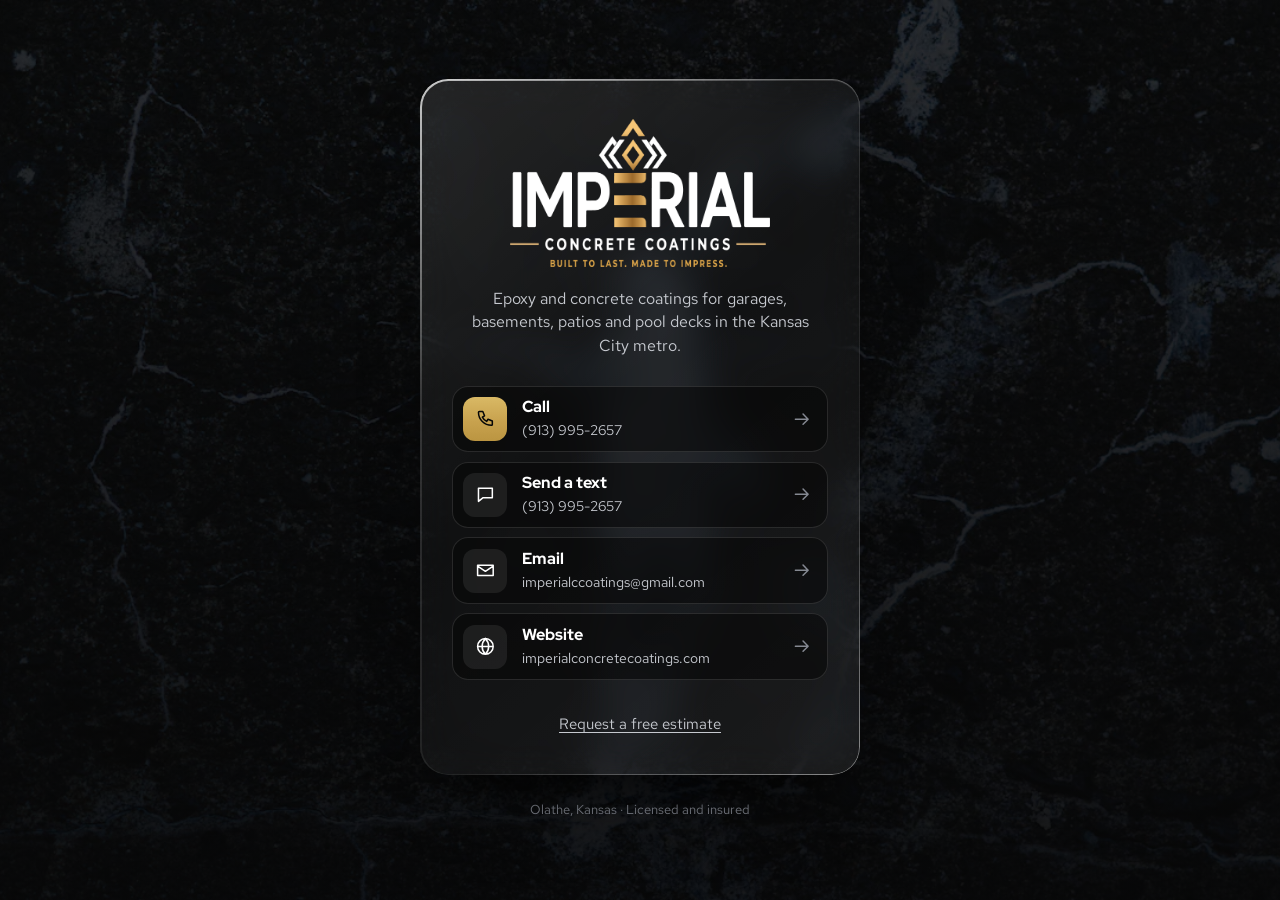
<file: redirect/index.html>
<!doctype html>
<html lang="en">
<head>
<meta charset="utf-8">
<meta name="viewport" content="width=device-width, initial-scale=1">
<title>Imperial Concrete Coatings | Contact Card</title>
<meta name="description" content="Call, text, email or visit Imperial Concrete Coatings, epoxy and concrete coatings in the Kansas City metro.">
<meta name="robots" content="noindex">
<meta name="theme-color" content="#060607">
<link rel="canonical" href="https://imperialconcretecoatings.com/redirect/">
<meta property="og:type" content="profile">
<meta property="og:title" content="Imperial Concrete Coatings">
<meta property="og:description" content="Epoxy and concrete coatings in Kansas and Missouri. Built to last. Made to impress.">
<meta property="og:url" content="https://imperialconcretecoatings.com/redirect/">
<meta property="og:image" content="https://imperialconcretecoatings.com/assets/img/projects/project-gray-epoxy-hero-1200.webp">
<link rel="icon" href="/favicon.ico" sizes="48x48">
<link rel="icon" href="/favicon-32.png" type="image/png" sizes="32x32">
<link rel="apple-touch-icon" href="/apple-touch-icon.png">
<link rel="preload" as="image" href="/assets/img/logo-imperial.webp">
<link rel="stylesheet" href="/assets/css/styles.css?v=20261019c">
</head>
<body class="vcard-body">

<svg width="0" height="0" class="sprite" aria-hidden="true">
  <symbol id="i-arrow" viewBox="0 0 24 24"><path d="M4 12h15M13 6l6 6-6 6"/></symbol>
  <symbol id="i-phone" viewBox="0 0 24 24"><path d="M5 4h4l2 5-2.5 1.5a11 11 0 0 0 5 5L15 13l5 2v4a1 1 0 0 1-1 1A15 15 0 0 1 4 5a1 1 0 0 1 1-1Z"/></symbol>
  <symbol id="i-text" viewBox="0 0 24 24"><path d="M4 5h16v11H9l-5 4Z"/></symbol>
  <symbol id="i-mail" viewBox="0 0 24 24"><path d="M3 6h18v12H3ZM3 7l9 6 9-6"/></symbol>
  <symbol id="i-globe" viewBox="0 0 24 24"><path d="M12 3a9 9 0 1 0 0 18 9 9 0 0 0 0-18ZM3 12h18M12 3c2.5 2.6 3.8 5.6 3.8 9s-1.3 6.4-3.8 9c-2.5-2.6-3.8-5.6-3.8-9S9.5 5.6 12 3Z"/></symbol>
  <symbol id="i-instagram" viewBox="0 0 24 24"><path d="M7.5 3h9A4.5 4.5 0 0 1 21 7.5v9a4.5 4.5 0 0 1-4.5 4.5h-9A4.5 4.5 0 0 1 3 16.5v-9A4.5 4.5 0 0 1 7.5 3ZM12 8.2a3.8 3.8 0 1 0 0 7.6 3.8 3.8 0 0 0 0-7.6ZM17.2 6.6h.01"/></symbol>
  <symbol id="i-facebook" viewBox="0 0 24 24"><path d="M14 8.5V7c0-.9.6-1.5 1.5-1.5H17V2.5h-2.6C11.9 2.5 10.5 4 10.5 6.6v1.9H8v3h2.5v10H14v-10h2.6l.4-3Z"/></symbol>
</svg>

<main class="vcard" id="main">
  <div class="vcard-pane">
    <img class="vcard-logo" src="/assets/img/logo-imperial.webp" alt="Imperial Concrete Coatings. Built to last. Made to impress." width="1328" height="755">
    <p class="vcard-lead">Epoxy and concrete coatings for garages, basements, patios and pool decks in the Kansas City metro.</p>

    <ul class="vcard-links">
      <li><a class="vcard-link is-main" href="tel:+19139952657"><span class="vcard-ico"><svg class="ico" aria-hidden="true"><use href="#i-phone"/></svg></span><span><b>Call</b><small>(913) 995-2657</small></span><svg class="ico vcard-go" aria-hidden="true"><use href="#i-arrow"/></svg></a></li>
      <li><a class="vcard-link" href="sms:+19139952657"><span class="vcard-ico"><svg class="ico" aria-hidden="true"><use href="#i-text"/></svg></span><span><b>Send a text</b><small>(913) 995-2657</small></span><svg class="ico vcard-go" aria-hidden="true"><use href="#i-arrow"/></svg></a></li>
      <li><a class="vcard-link" href="mailto:imperialccoatings@gmail.com"><span class="vcard-ico"><svg class="ico" aria-hidden="true"><use href="#i-mail"/></svg></span><span><b>Email</b><small>imperialccoatings@gmail.com</small></span><svg class="ico vcard-go" aria-hidden="true"><use href="#i-arrow"/></svg></a></li>
      <li><a class="vcard-link" href="/"><span class="vcard-ico"><svg class="ico" aria-hidden="true"><use href="#i-globe"/></svg></span><span><b>Website</b><small>imperialconcretecoatings.com</small></span><svg class="ico vcard-go" aria-hidden="true"><use href="#i-arrow"/></svg></a></li>
      <!-- Social profiles: fill in the href and the handle, then delete the "hidden" attribute once each profile exists. -->
      <li hidden><a class="vcard-link" href="" target="_blank" rel="noopener"><span class="vcard-ico"><svg class="ico" aria-hidden="true"><use href="#i-instagram"/></svg></span><span><b>Instagram</b><small>@handle</small></span><svg class="ico vcard-go" aria-hidden="true"><use href="#i-arrow"/></svg></a></li>
      <li hidden><a class="vcard-link" href="" target="_blank" rel="noopener"><span class="vcard-ico"><svg class="ico vcard-fill" aria-hidden="true"><use href="#i-facebook"/></svg></span><span><b>Facebook</b><small>Imperial Concrete Coatings</small></span><svg class="ico vcard-go" aria-hidden="true"><use href="#i-arrow"/></svg></a></li>
    </ul>

    <a class="vcard-estimate" href="/#estimate">Request a free estimate</a>
  </div>
  <p class="vcard-foot">Olathe, Kansas · Licensed and insured</p>
</main>
</body>
</html>
</file>
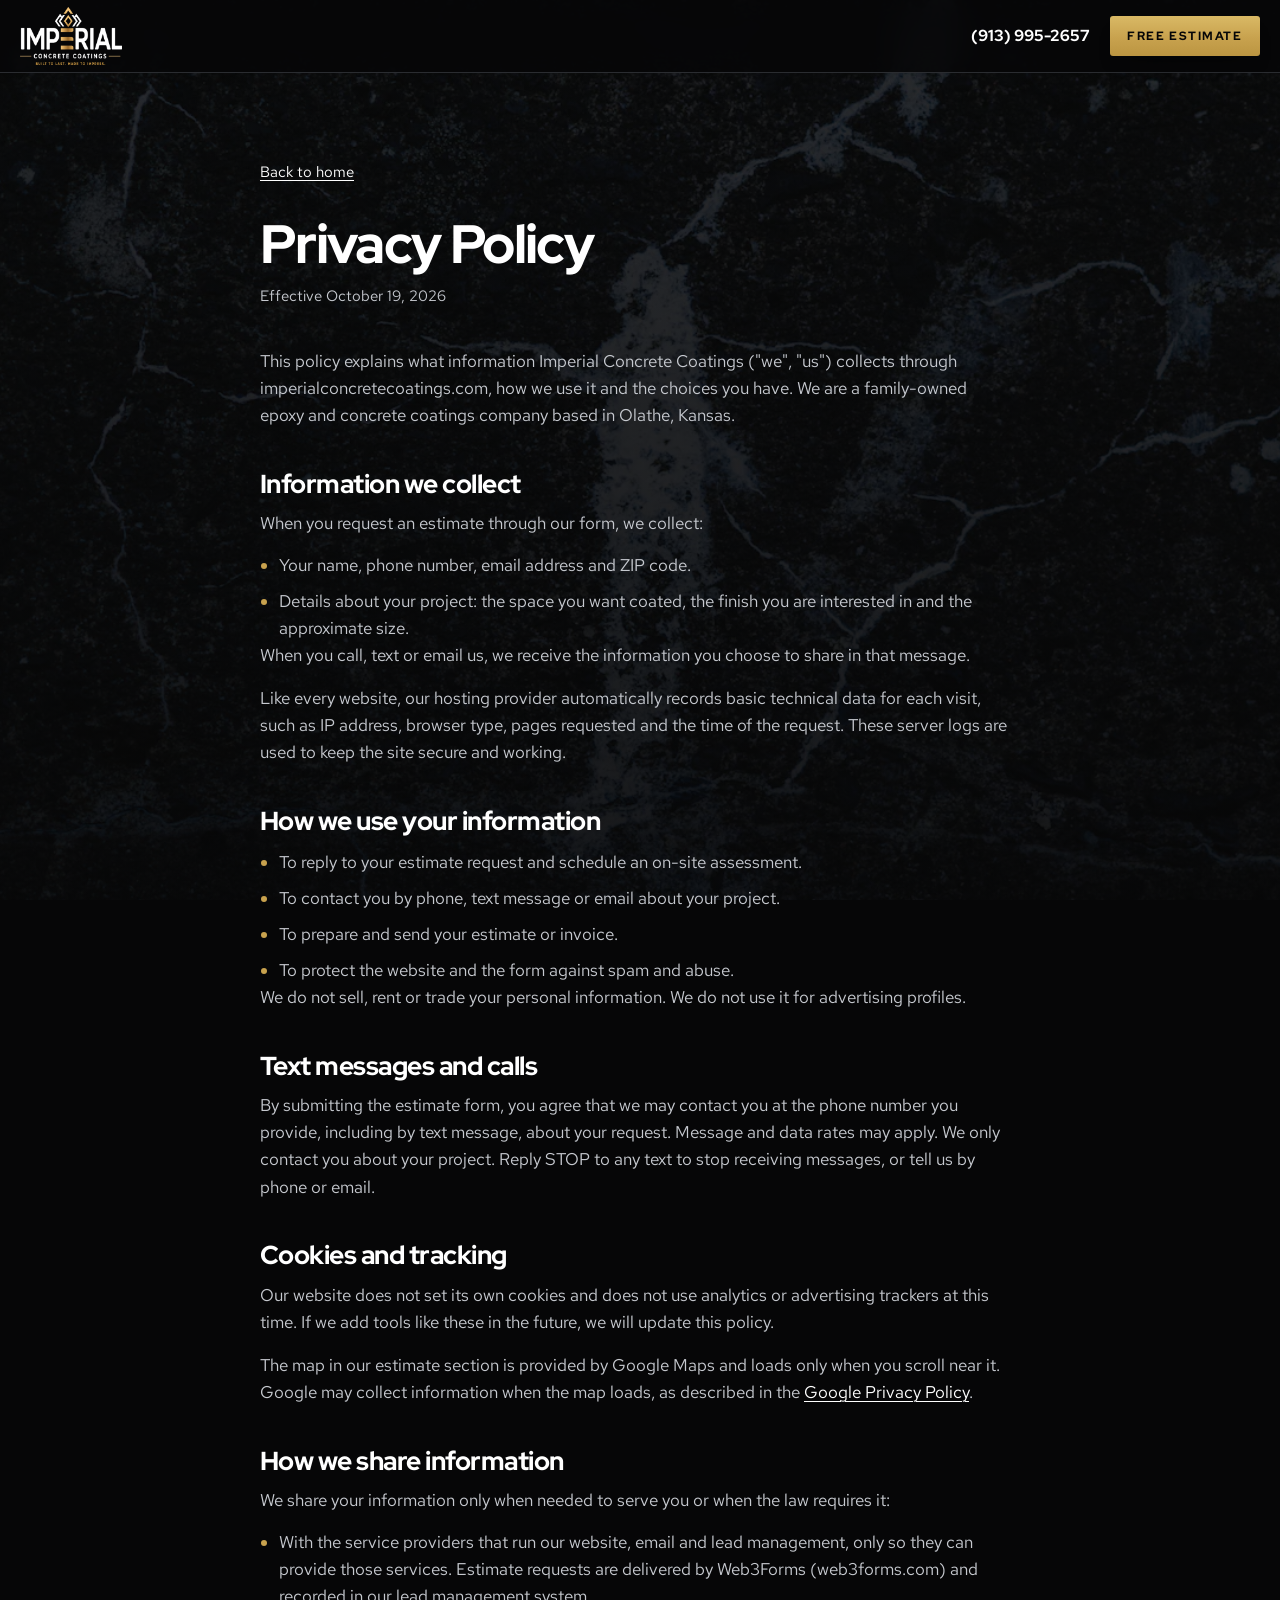
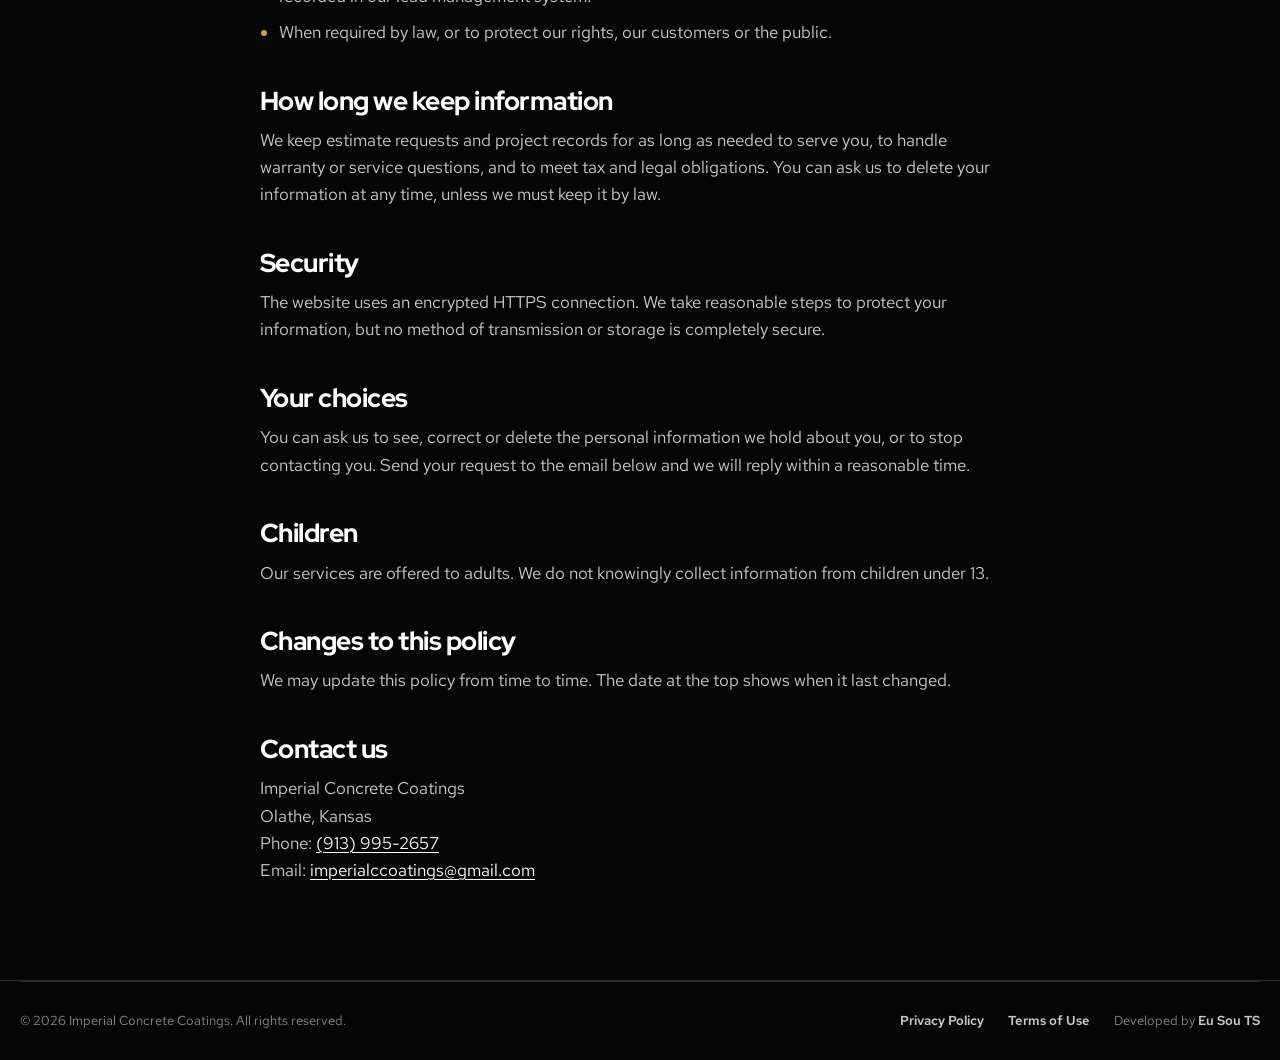
<file: privacy-policy.html>
<!doctype html>
<html lang="en">
<head>
<meta charset="utf-8">
<meta name="viewport" content="width=device-width, initial-scale=1">
<title>Privacy Policy | Imperial Concrete Coatings</title>
<meta name="description" content="How Imperial Concrete Coatings collects, uses and protects the information you share through our website.">
<meta name="theme-color" content="#060607">
<link rel="canonical" href="https://imperialconcretecoatings.com/privacy-policy.html">
<link rel="icon" href="/favicon.ico" sizes="48x48">
<link rel="icon" href="/favicon-32.png" type="image/png" sizes="32x32">
<link rel="apple-touch-icon" href="/apple-touch-icon.png">
<link rel="manifest" href="/site.webmanifest">
<link rel="stylesheet" href="/assets/css/styles.css?v=20261019c">
</head>
<body class="legal-body">
<a class="skip" href="#main">Skip to content</a>

<header class="site-head is-stuck">
  <div class="wrap head-in">
    <a class="brand" href="/" aria-label="Imperial Concrete Coatings, home">
      <img class="brand-logo" src="/assets/img/logo-imperial.webp" alt="" width="1328" height="755">
    </a>
    <a class="head-phone" href="tel:+19139952657">(913) 995-2657</a>
    <a class="btn btn-brass btn-sm" href="/#estimate">Free Estimate</a>
  </div>
</header>

<main id="main" class="legal wrap">
  <p class="legal-back"><a href="/">Back to home</a></p>
  <h1>Privacy Policy</h1>
  <p class="legal-date">Effective October 19, 2026</p>

  <p>This policy explains what information Imperial Concrete Coatings ("we", "us") collects through imperialconcretecoatings.com, how we use it and the choices you have. We are a family-owned epoxy and concrete coatings company based in Olathe, Kansas.</p>

  <h2>Information we collect</h2>
  <p>When you request an estimate through our form, we collect:</p>
  <ul>
    <li>Your name, phone number, email address and ZIP code.</li>
    <li>Details about your project: the space you want coated, the finish you are interested in and the approximate size.</li>
  </ul>
  <p>When you call, text or email us, we receive the information you choose to share in that message.</p>
  <p>Like every website, our hosting provider automatically records basic technical data for each visit, such as IP address, browser type, pages requested and the time of the request. These server logs are used to keep the site secure and working.</p>

  <h2>How we use your information</h2>
  <ul>
    <li>To reply to your estimate request and schedule an on-site assessment.</li>
    <li>To contact you by phone, text message or email about your project.</li>
    <li>To prepare and send your estimate or invoice.</li>
    <li>To protect the website and the form against spam and abuse.</li>
  </ul>
  <p>We do not sell, rent or trade your personal information. We do not use it for advertising profiles.</p>

  <h2>Text messages and calls</h2>
  <p>By submitting the estimate form, you agree that we may contact you at the phone number you provide, including by text message, about your request. Message and data rates may apply. We only contact you about your project. Reply STOP to any text to stop receiving messages, or tell us by phone or email.</p>

  <h2>Cookies and tracking</h2>
  <p>Our website does not set its own cookies and does not use analytics or advertising trackers at this time. If we add tools like these in the future, we will update this policy.</p>
  <p>The map in our estimate section is provided by Google Maps and loads only when you scroll near it. Google may collect information when the map loads, as described in the <a href="https://policies.google.com/privacy" target="_blank" rel="noopener">Google Privacy Policy</a>.</p>

  <h2>How we share information</h2>
  <p>We share your information only when needed to serve you or when the law requires it:</p>
  <ul>
    <li>With the service providers that run our website, email and lead management, only so they can provide those services. Estimate requests are delivered by Web3Forms (web3forms.com) and recorded in our lead management system.</li>
    <li>When required by law, or to protect our rights, our customers or the public.</li>
  </ul>

  <h2>How long we keep information</h2>
  <p>We keep estimate requests and project records for as long as needed to serve you, to handle warranty or service questions, and to meet tax and legal obligations. You can ask us to delete your information at any time, unless we must keep it by law.</p>

  <h2>Security</h2>
  <p>The website uses an encrypted HTTPS connection. We take reasonable steps to protect your information, but no method of transmission or storage is completely secure.</p>

  <h2>Your choices</h2>
  <p>You can ask us to see, correct or delete the personal information we hold about you, or to stop contacting you. Send your request to the email below and we will reply within a reasonable time.</p>

  <h2>Children</h2>
  <p>Our services are offered to adults. We do not knowingly collect information from children under 13.</p>

  <h2>Changes to this policy</h2>
  <p>We may update this policy from time to time. The date at the top shows when it last changed.</p>

  <h2>Contact us</h2>
  <p>Imperial Concrete Coatings<br>Olathe, Kansas<br>Phone: <a href="tel:+19139952657">(913) 995-2657</a><br>Email: <a href="mailto:imperialccoatings@gmail.com">imperialccoatings@gmail.com</a></p>
</main>

<footer class="site-foot legal-foot">
  <div class="wrap foot-bar">
    <p>© 2026 Imperial Concrete Coatings. All rights reserved.</p>
    <ul class="foot-legal">
      <li><a href="/privacy-policy.html" aria-current="page">Privacy Policy</a></li>
      <li><a href="/terms-of-use.html">Terms of Use</a></li>
      <li>Developed by <a href="https://eusouts.com.br/" target="_blank" rel="noopener">Eu Sou TS</a></li>
    </ul>
  </div>
</footer>
</body>
</html>
</file>
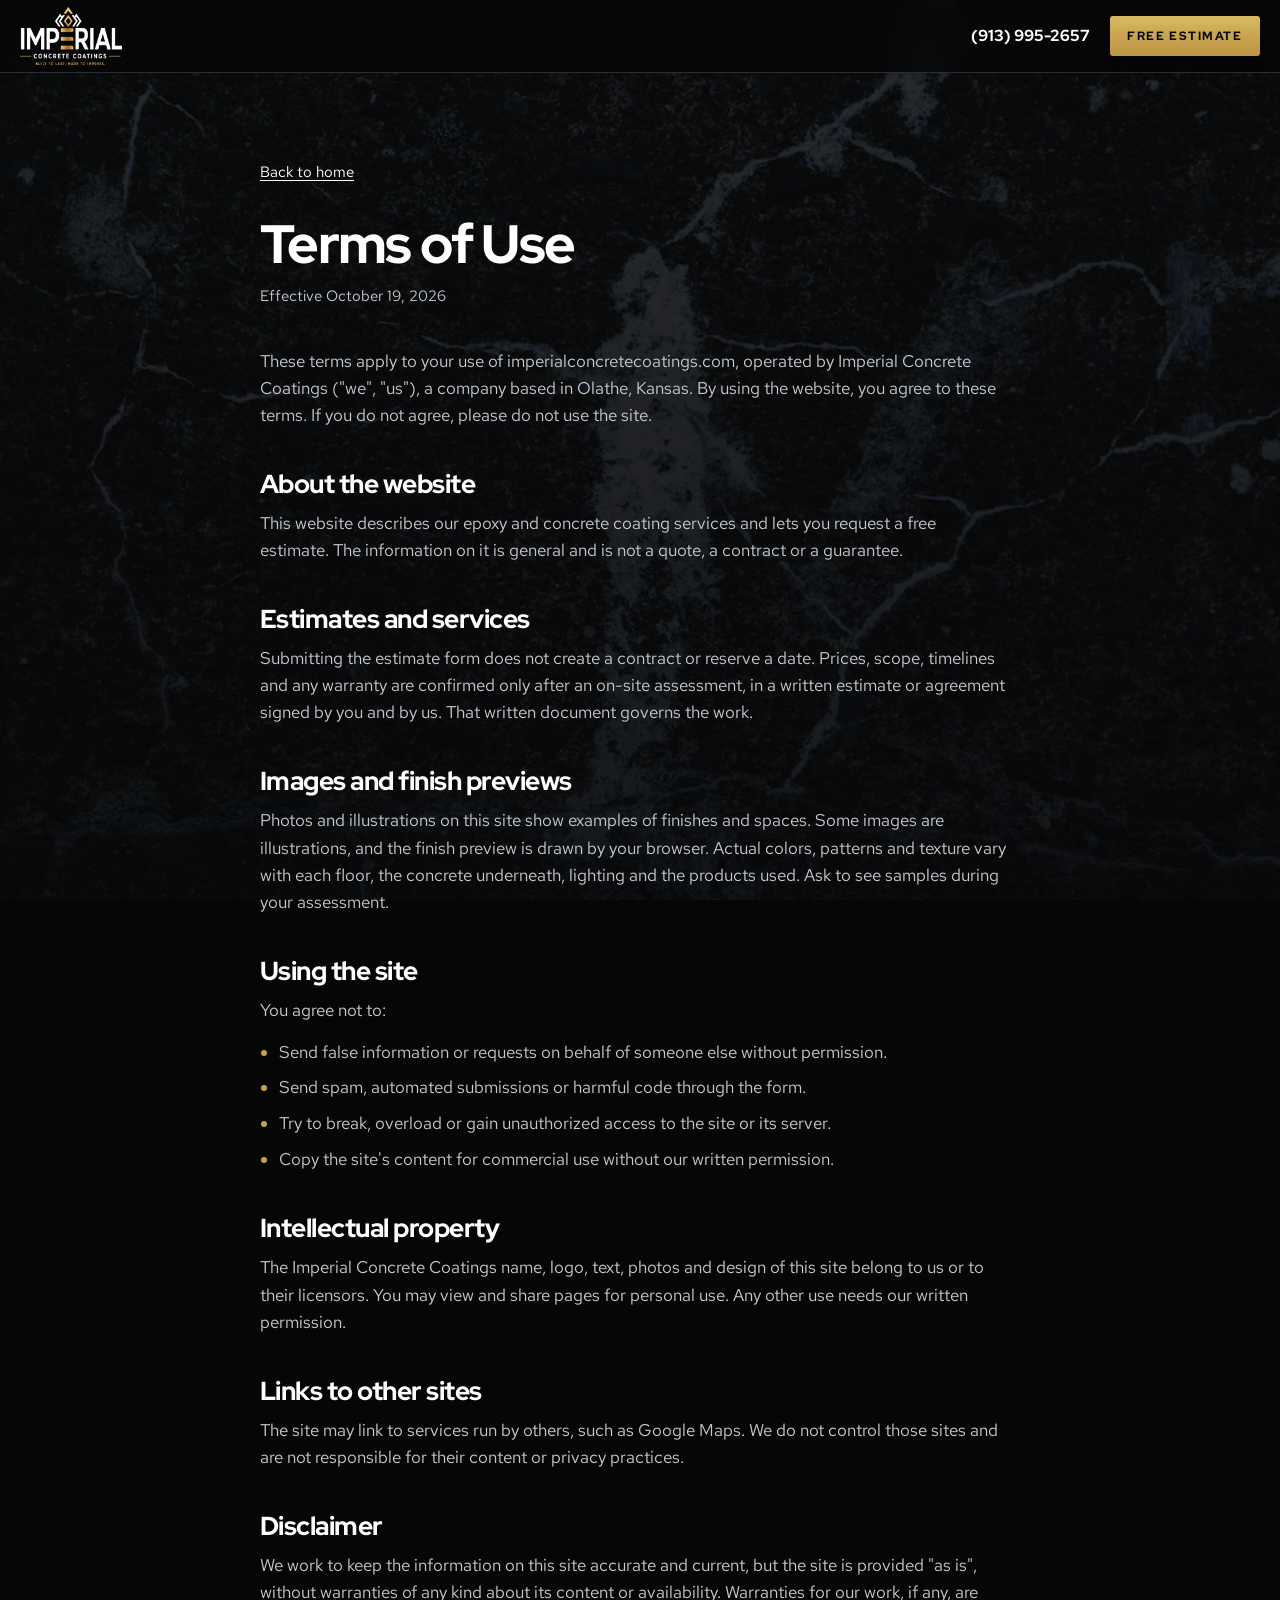
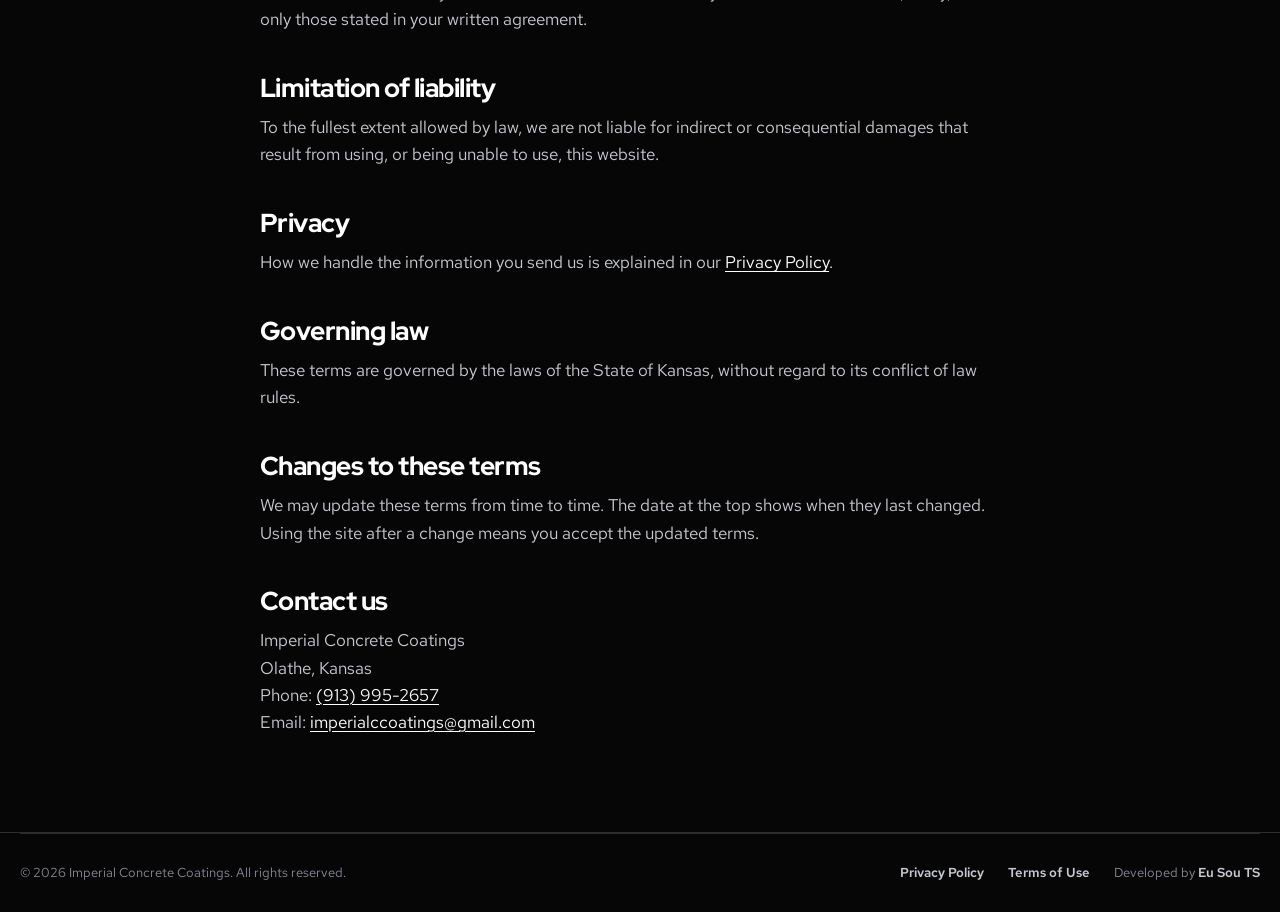
<file: terms-of-use.html>
<!doctype html>
<html lang="en">
<head>
<meta charset="utf-8">
<meta name="viewport" content="width=device-width, initial-scale=1">
<title>Terms of Use | Imperial Concrete Coatings</title>
<meta name="description" content="The terms that apply when you use the Imperial Concrete Coatings website.">
<meta name="theme-color" content="#060607">
<link rel="canonical" href="https://imperialconcretecoatings.com/terms-of-use.html">
<link rel="icon" href="/favicon.ico" sizes="48x48">
<link rel="icon" href="/favicon-32.png" type="image/png" sizes="32x32">
<link rel="apple-touch-icon" href="/apple-touch-icon.png">
<link rel="manifest" href="/site.webmanifest">
<link rel="stylesheet" href="/assets/css/styles.css?v=20261019c">
</head>
<body class="legal-body">
<a class="skip" href="#main">Skip to content</a>

<header class="site-head is-stuck">
  <div class="wrap head-in">
    <a class="brand" href="/" aria-label="Imperial Concrete Coatings, home">
      <img class="brand-logo" src="/assets/img/logo-imperial.webp" alt="" width="1328" height="755">
    </a>
    <a class="head-phone" href="tel:+19139952657">(913) 995-2657</a>
    <a class="btn btn-brass btn-sm" href="/#estimate">Free Estimate</a>
  </div>
</header>

<main id="main" class="legal wrap">
  <p class="legal-back"><a href="/">Back to home</a></p>
  <h1>Terms of Use</h1>
  <p class="legal-date">Effective October 19, 2026</p>

  <p>These terms apply to your use of imperialconcretecoatings.com, operated by Imperial Concrete Coatings ("we", "us"), a company based in Olathe, Kansas. By using the website, you agree to these terms. If you do not agree, please do not use the site.</p>

  <h2>About the website</h2>
  <p>This website describes our epoxy and concrete coating services and lets you request a free estimate. The information on it is general and is not a quote, a contract or a guarantee.</p>

  <h2>Estimates and services</h2>
  <p>Submitting the estimate form does not create a contract or reserve a date. Prices, scope, timelines and any warranty are confirmed only after an on-site assessment, in a written estimate or agreement signed by you and by us. That written document governs the work.</p>

  <h2>Images and finish previews</h2>
  <p>Photos and illustrations on this site show examples of finishes and spaces. Some images are illustrations, and the finish preview is drawn by your browser. Actual colors, patterns and texture vary with each floor, the concrete underneath, lighting and the products used. Ask to see samples during your assessment.</p>

  <h2>Using the site</h2>
  <p>You agree not to:</p>
  <ul>
    <li>Send false information or requests on behalf of someone else without permission.</li>
    <li>Send spam, automated submissions or harmful code through the form.</li>
    <li>Try to break, overload or gain unauthorized access to the site or its server.</li>
    <li>Copy the site's content for commercial use without our written permission.</li>
  </ul>

  <h2>Intellectual property</h2>
  <p>The Imperial Concrete Coatings name, logo, text, photos and design of this site belong to us or to their licensors. You may view and share pages for personal use. Any other use needs our written permission.</p>

  <h2>Links to other sites</h2>
  <p>The site may link to services run by others, such as Google Maps. We do not control those sites and are not responsible for their content or privacy practices.</p>

  <h2>Disclaimer</h2>
  <p>We work to keep the information on this site accurate and current, but the site is provided "as is", without warranties of any kind about its content or availability. Warranties for our work, if any, are only those stated in your written agreement.</p>

  <h2>Limitation of liability</h2>
  <p>To the fullest extent allowed by law, we are not liable for indirect or consequential damages that result from using, or being unable to use, this website.</p>

  <h2>Privacy</h2>
  <p>How we handle the information you send us is explained in our <a href="/privacy-policy.html">Privacy Policy</a>.</p>

  <h2>Governing law</h2>
  <p>These terms are governed by the laws of the State of Kansas, without regard to its conflict of law rules.</p>

  <h2>Changes to these terms</h2>
  <p>We may update these terms from time to time. The date at the top shows when they last changed. Using the site after a change means you accept the updated terms.</p>

  <h2>Contact us</h2>
  <p>Imperial Concrete Coatings<br>Olathe, Kansas<br>Phone: <a href="tel:+19139952657">(913) 995-2657</a><br>Email: <a href="mailto:imperialccoatings@gmail.com">imperialccoatings@gmail.com</a></p>
</main>

<footer class="site-foot legal-foot">
  <div class="wrap foot-bar">
    <p>© 2026 Imperial Concrete Coatings. All rights reserved.</p>
    <ul class="foot-legal">
      <li><a href="/privacy-policy.html">Privacy Policy</a></li>
      <li><a href="/terms-of-use.html" aria-current="page">Terms of Use</a></li>
      <li>Developed by <a href="https://eusouts.com.br/" target="_blank" rel="noopener">Eu Sou TS</a></li>
    </ul>
  </div>
</footer>
</body>
</html>
</file>
<file: assets/css/styles.css>
/* Imperial Concrete Coatings. World: the showroom floor. */
@font-face{font-family:"Red Hat Display";src:url("../fonts/red-hat-display.woff2") format("woff2");font-weight:300 900;font-display:swap}
@font-face{font-family:"Red Hat Text";src:url("../fonts/red-hat-text.woff2") format("woff2");font-weight:300 700;font-display:swap}

:root{
  --ink-0:#060607;--ink-1:#0e0f11;--ink-2:#191a1d;--ink-3:#2a2c30;--ink-4:#474a50;
  --dim:#858992;--fog:#c6c9cf;--white:#fff;--gloss:#eef0f1;--gloss-ink:#101113;
  --brass:#c8a24e;--brass-hi:#ecd592;--brass-lo:#8c6d2c;--alert:#ffa28f;--line:rgba(154,158,166,.26);
  /* Lift for media on the black ground: a hairline edge, a deep drop and a faint cool spill of light. */
  --lift:0 0 0 1px rgba(255,255,255,.1),0 30px 60px -24px #000,0 24px 70px -12px rgba(154,158,166,.34);
  --display:"Red Hat Display","Avenir Next","Segoe UI",sans-serif;
  --text:"Red Hat Text","Segoe UI",system-ui,sans-serif;
  --ease:cubic-bezier(.16,1,.3,1);
  /* Brass: smooth metal with a quiet top to bottom ramp. No grain or texture, by client decision. */
  --brushed:linear-gradient(180deg,#d9b965 0%,var(--brass) 55%,#bb9541 100%) #c8a24e;
  --pad:clamp(4.5rem,10vw,8.5rem);
}
*,*::before,*::after{box-sizing:border-box}
html{color-scheme:dark;scroll-behavior:smooth;scrollbar-color:var(--ink-4) var(--ink-0);scrollbar-width:thin;-webkit-text-size-adjust:100%}
body{margin:0;background:var(--ink-0);color:var(--white);font:400 1.0625rem/1.6 var(--text);caret-color:var(--brass);accent-color:var(--brass);-webkit-font-smoothing:antialiased}
/* The ground is the black marble the logo sits on, held very dark and fixed under every section. */
body::before{content:"";position:fixed;inset:0;z-index:-1;pointer-events:none;background:linear-gradient(180deg,rgba(6,6,7,.8),rgba(6,6,7,.9)),url("../img/black-marble-wide.webp") center/cover var(--ink-0)}
::selection{background:var(--brass);color:var(--ink-0)}
:focus-visible{outline:2px solid var(--brass-hi);outline-offset:3px}
img{display:block;max-width:100%;height:auto}
h1,h2,h3,p,ul,ol,figure{margin:0}
ul,ol{padding:0;list-style:none}
a{color:inherit;text-underline-offset:.2em;text-decoration-thickness:1px}
h1,h2,h3{font-family:var(--display);text-wrap:balance}
h2{font-weight:800;font-size:clamp(2rem,4.4vw,3.6rem);line-height:1.03;letter-spacing:-.03em;margin-bottom:clamp(1.75rem,3.4vw,2.75rem)}
h3{font-weight:700;font-size:1.3rem;line-height:1.2;letter-spacing:-.01em}
section{padding-block:var(--pad);scroll-margin-top:72px}
.wrap{width:min(1240px,100% - 2.5rem);margin-inline:auto}
.sr{position:absolute;width:1px;height:1px;overflow:hidden;clip-path:inset(50%)}
.skip{position:absolute;left:1rem;top:-4rem;z-index:99;background:var(--brass);color:var(--ink-0);padding:.7rem 1rem;font-weight:700}
.skip:focus{top:1rem}
.sprite{position:absolute}
.ico{width:1.2em;height:1.2em;flex:none;fill:none;stroke:currentColor;stroke-width:1.75;stroke-linecap:round;stroke-linejoin:round}
.lead{font-size:clamp(1.15rem,1.7vw,1.35rem);line-height:1.45;color:var(--white)}
.note{margin-top:1.25rem;font-size:.85rem;color:var(--dim)}

/* Buttons */
.btn{display:inline-flex;align-items:center;justify-content:center;gap:.7rem;padding:1rem 1.5rem;border:0;border-radius:3px;font:800 .82rem/1.25 var(--display);letter-spacing:.13em;text-transform:uppercase;text-wrap:balance;text-decoration:none;cursor:pointer;transition:transform .35s var(--ease),box-shadow .35s var(--ease),background-color .25s,filter .25s}
.btn .ico{transition:transform .35s var(--ease)}
.btn:hover .ico{transform:translateX(4px)}
.btn:active{transform:translateY(1px)}
.btn-brass{background:var(--brushed);background-color:var(--brass);color:var(--ink-0);box-shadow:0 12px 22px -14px rgba(0,0,0,.95)}
.btn-brass:hover{filter:brightness(1.08);transform:translateY(-2px);box-shadow:0 18px 28px -14px rgba(0,0,0,.95)}
.btn-ink{background:var(--ink-0);color:var(--white);box-shadow:0 10px 22px -12px rgba(0,0,0,.8)}
.btn-ink:hover{background:var(--ink-2);transform:translateY(-2px)}
.btn-ghost{background:transparent;color:var(--white);box-shadow:inset 0 0 0 1px var(--ink-4)}
.btn-ghost:hover{box-shadow:inset 0 0 0 1px var(--fog)}
.btn-sm{padding:.8rem 1.1rem;font-size:.74rem}
section>.wrap>.btn,.about-copy .btn{margin-top:clamp(2rem,4vw,3rem)}
/* Sections built as title, full width block, button: title and button sit on the center axis. */
:is(.services,.spaces,.compare,.projects,.reviews,.process) h2{text-align:center}
:is(.services,.projects,.reviews,.process)>.wrap>.btn{display:flex;width:fit-content;margin-inline:auto}

/* Header */
.site-head{position:fixed;inset:0 0 auto;z-index:50;transition:background-color .4s,box-shadow .4s}
.site-head.is-stuck{background:rgba(6,6,7,.86);backdrop-filter:blur(14px);-webkit-backdrop-filter:blur(14px);box-shadow:0 1px 0 var(--ink-3)}
.head-in{display:flex;align-items:center;gap:1.5rem;height:72px}
.brand{display:inline-flex;align-items:center;text-decoration:none;margin-right:auto}
/* Official lockup: transparent WebP, white wordmark and gold mark. Sized by height so the header stays 72px. */
.brand-logo{display:block;width:auto;height:58px}
.foot-brand .brand-logo{height:clamp(84px,9vw,110px)}
.nav{display:flex;gap:1.6rem}
.nav .nav-cta{display:none}
.nav a.nav-cta,.nav a.nav-cta:hover,.nav a.nav-cta.is-on{color:var(--ink-0)}
.nav a{position:relative;font-size:.95rem;font-weight:500;text-decoration:none;color:var(--fog);padding:.4rem 0;transition:color .2s}
.nav a::after{content:"";position:absolute;inset:auto 0 0;height:2px;background:var(--brass);transform:scaleX(0);transform-origin:left;transition:transform .4s var(--ease)}
.nav a:hover,.nav a.is-on{color:var(--white)}
.nav a:hover::after,.nav a.is-on::after{transform:scaleX(1)}
.head-phone{display:inline-flex;align-items:center;gap:.5rem;font:800 1rem/1 var(--display);text-decoration:none;white-space:nowrap}
.head-phone .ico{color:var(--brass)}
.menu-btn{display:none;width:44px;height:44px;border:0;background:none;color:var(--white);cursor:pointer;position:relative}
.menu-btn i{position:absolute;left:10px;right:10px;height:2px;background:currentColor;transition:transform .35s var(--ease),top .35s var(--ease)}
.menu-btn i:nth-of-type(1){top:17px}.menu-btn i:nth-of-type(2){top:26px}
.menu-btn[aria-expanded="true"] i:nth-of-type(1){top:21px;transform:rotate(45deg)}
.menu-btn[aria-expanded="true"] i:nth-of-type(2){top:21px;transform:rotate(-45deg)}

/* Hero */
.hero{position:relative;min-height:100svh;padding:0;display:grid;grid-template-rows:1fr auto;isolation:isolate;overflow:hidden}
.hero-photo{position:absolute;inset:0;z-index:-2}
.hero-photo img{width:100%;height:100%;object-fit:cover;object-position:50% 50%}
.hero::before{content:"";position:absolute;inset:0;z-index:-1;background:linear-gradient(180deg,rgba(6,6,7,.72) 0%,rgba(6,6,7,.16) 20%,rgba(6,6,7,.3) 46%,rgba(6,6,7,.9) 80%,var(--ink-0) 100%)}
.streaks{position:absolute;inset:40% 0 0;z-index:-1;overflow:hidden;mix-blend-mode:screen;pointer-events:none;-webkit-mask-image:linear-gradient(transparent,#000 45%);mask-image:linear-gradient(transparent,#000 45%)}
.streaks i{position:absolute;top:-10%;bottom:-10%;width:16vw;background:linear-gradient(90deg,transparent,rgba(255,255,255,.13),transparent);transform:skewX(-28deg)}
.streaks i:nth-child(1){left:8%}.streaks i:nth-child(2){left:46%;width:9vw}.streaks i:nth-child(3){left:78%;width:22vw}
.hero-copy{align-self:end;display:grid;grid-template-columns:minmax(0,1.55fr) minmax(0,1fr);gap:clamp(1.5rem,5vw,5rem);align-items:end;padding-top:110px;padding-bottom:clamp(3.25rem,10vh,6.5rem)}
h1{position:relative;font-weight:800;font-size:clamp(2.35rem,min(5.7vw,9.4vh),5.2rem);line-height:.98;letter-spacing:-.035em;max-width:19.5ch}
.mirror::after{content:attr(data-text) / "";position:absolute;left:0;top:calc(100% + .06em);width:100%;transform:scaleY(-1);opacity:.2;filter:blur(1.5px);-webkit-mask-image:linear-gradient(to top,#000 0%,transparent 62%);mask-image:linear-gradient(to top,#000 0%,transparent 62%);pointer-events:none;user-select:none}
.hero-cta{display:none}
.hero-sub{font-size:clamp(1.05rem,1.5vw,1.25rem);line-height:1.5;color:var(--fog);max-width:36ch;padding-bottom:.35em}
.band{position:relative;background:var(--brushed);background-color:var(--brass);color:var(--ink-0);overflow:hidden}
.band::after{content:"";position:absolute;inset:0;background:linear-gradient(100deg,transparent 40%,rgba(255,255,255,.38) 50%,transparent 60%);transform:translateX(var(--sheen,-60%));pointer-events:none}
.band-in{position:relative;z-index:1;display:flex;flex-wrap:wrap;align-items:center;gap:clamp(1rem,3vw,2.5rem);padding-block:1.05rem}
.band-tag{margin-right:auto;font:800 .82rem/1.2 var(--display);letter-spacing:.24em;text-transform:uppercase}
.band-phone{display:inline-flex;align-items:center;gap:.7rem;text-decoration:none}
.band-phone .ico{width:1.6rem;height:1.6rem}
.band-phone span{display:grid;gap:.2rem}
.band-phone b{font:900 1.3rem/1 var(--display);letter-spacing:-.01em}
.band-phone small{font:700 .72rem/1 var(--display);letter-spacing:.2em;text-transform:uppercase}


/* About */
.about{display:grid;grid-template-columns:minmax(0,5fr) minmax(0,6fr);gap:clamp(2rem,7vw,7rem);align-items:center}
/* The photo stands on the floor with a short reflection at its foot. */
.about-shot{aspect-ratio:4/5;border-radius:4px;box-shadow:var(--lift);transition:box-shadow 1.2s var(--ease);-webkit-box-reflect:below 6px linear-gradient(transparent 84%,rgba(255,255,255,.28))}
.about-shot img,.room img{width:100%;height:100%;object-fit:cover}
.about-shot img{border-radius:4px}
.about-copy p+p{margin-top:1.1rem;color:var(--fog);max-width:58ch}

/* Services */
.services{background:linear-gradient(180deg,transparent,rgba(25,26,29,.7) 18%,rgba(25,26,29,.7) 82%,transparent)}
/* Each card is the photo itself. The description rises on hover while the photo dims. */
.cards{display:grid;grid-template-columns:repeat(6,minmax(0,1fr));gap:clamp(.5rem,1vw,.9rem)}
.card{position:relative;grid-column:span 2;aspect-ratio:4/5;overflow:hidden;isolation:isolate;border-radius:6px;background:var(--ink-0);box-shadow:0 26px 40px -30px #000}
.card:nth-child(n+4){grid-column:span 3;aspect-ratio:3/2}
.card a{position:absolute;inset:0;color:inherit;text-decoration:none}
.card a:focus-visible{outline-offset:-4px}
.card figure{position:absolute;inset:0;z-index:-1}
.card img{width:100%;height:100%;object-fit:cover;transition:opacity .6s var(--ease),transform 1.2s var(--ease)}
.card div{position:absolute;inset:auto 0 0;padding:5rem 1.5rem 1.5rem;background:linear-gradient(180deg,transparent,rgba(6,6,7,.76) 40%,rgba(6,6,7,.95))}
.card::after{content:"";position:absolute;inset:auto 0 0;height:3px;background:var(--brass);transform:scaleX(0);transform-origin:left;transition:transform .7s var(--ease)}
.card h3{font-size:clamp(1.4rem,2.1vw,1.85rem);font-weight:800;letter-spacing:-.02em}
.card p{margin-top:.5rem;color:var(--white);max-width:36ch}
@media (hover:hover){
  .card p{max-height:0;margin-top:0;opacity:0;overflow:hidden;transform:translateY(.6rem);transition:max-height .6s var(--ease),margin-top .6s var(--ease),opacity .45s,transform .6s var(--ease)}
  .card:hover p,.card:focus-within p{max-height:8rem;margin-top:.5rem;opacity:1;transform:none}
  .card:hover img,.card:focus-within img{opacity:.32;transform:scale(1.05)}
  .card:hover::after,.card:focus-within::after{transform:scaleX(1)}
}

/* Finish selector */
.finishes{padding-bottom:var(--pad)}
/* The whole selector sits in one glass pane; the floor runs edge to edge inside it. */
.fin-card{--fp:clamp(1.25rem,4vw,3.5rem);--head:calc(var(--fp) + 5.75rem);position:relative;isolation:isolate;overflow:hidden;padding:var(--fp);border-radius:clamp(20px,3vw,34px);background:linear-gradient(140deg,rgba(255,255,255,.11),rgba(255,255,255,.03) 45%,rgba(255,255,255,.07));-webkit-backdrop-filter:blur(18px) saturate(1.3);backdrop-filter:blur(18px) saturate(1.3);box-shadow:inset 0 1px 0 rgba(255,255,255,.22),0 44px 70px -40px #000}
/* The floor fills the pane from under the title down to its bottom edge; the controls sit on it behind a dark veil. */
.fin-card .stage{position:absolute;inset:0;z-index:-1;height:auto;margin:0;perspective:1400px;-webkit-mask-image:linear-gradient(180deg,transparent var(--head),#000 calc(var(--head) + var(--fade,150px)));mask-image:linear-gradient(180deg,transparent var(--head),#000 calc(var(--head) + var(--fade,150px)))}
/* The horizon sits just under the title block, where the mask is still fully clear, so no edge shows. */
.fin-card .floor{top:var(--head)}
.fin-card .fin-ui{margin-top:clamp(130px,15vw,210px)}
.fin-card .fin-ui::before{content:"";position:absolute;z-index:-1;inset:-2.5rem calc(-1*var(--fp)) -14rem;background:linear-gradient(180deg,transparent,rgba(6,6,7,.7) 3.5rem,rgba(6,6,7,.86));pointer-events:none}
.fin-card::before{z-index:1}
.fin-head{display:flex;flex-wrap:wrap;align-items:end;justify-content:space-between;gap:.5rem 2rem}
.fin-head h2{margin-bottom:0}
.fin-head p{color:var(--fog);max-width:34ch}
.stage{position:relative;height:clamp(260px,44vw,500px);margin-top:clamp(1.5rem,3vw,2.5rem);perspective:900px;overflow:hidden;
  /* The fade into the black ground is a mask on the stage itself, so it holds on every frame of the pour. */
  -webkit-mask-image:linear-gradient(180deg,transparent 15%,rgba(0,0,0,.55) 38%,#000 58%,#000 76%,transparent 100%);mask-image:linear-gradient(180deg,transparent 15%,rgba(0,0,0,.55) 38%,#000 58%,#000 76%,transparent 100%)}
.floor{position:absolute;left:-30%;right:-30%;top:14%;height:240%;transform-origin:50% 0;transform:rotateX(64deg)}
.floor-a,.floor-b,.floor-light{position:absolute;inset:0}
.floor-a,.floor-b{background-color:var(--ink-2);background-size:340px 340px}
.floor-b{clip-path:circle(0% at var(--px,50%) 34%)}
.floor-light{background:linear-gradient(100deg,transparent 32%,rgba(255,255,255,.3) 47%,rgba(255,255,255,.08) 55%,transparent 68%);background-size:220% 100%;background-position:var(--lx,30%) 0;mix-blend-mode:screen}
.fin-ui{display:grid;grid-template-columns:minmax(0,1fr) auto auto;gap:clamp(1.25rem,4vw,3.5rem);align-items:center;margin-top:-1.5rem;position:relative}
.swatches{display:flex;gap:.9rem}
.swatches button{display:grid;justify-items:center;gap:.6rem;padding:0;border:0;background:none;color:var(--fog);font:700 .72rem/1 var(--display);letter-spacing:.16em;text-transform:uppercase;cursor:pointer;transition:color .25s}
.swatches i{position:relative;width:clamp(58px,7vw,84px);aspect-ratio:1;border-radius:3px;background:var(--ink-2) center/160px;box-shadow:0 14px 22px -14px #000,inset 0 0 0 1px rgba(255,255,255,.14);transition:transform .45s var(--ease),box-shadow .3s}
.swatches button:hover i{transform:translateY(-4px)}
.swatches [aria-checked="true"]{color:var(--white)}
.swatches [aria-checked="true"] i{box-shadow:0 14px 22px -14px #000,0 0 0 2px var(--ink-0),0 0 0 4px var(--brass)}
/* Stamped hallmark on the chosen tile */
.swatches i::after{content:"";position:absolute;right:-7px;top:-7px;width:22px;height:22px;border-radius:50%;background:url("data:image/svg+xml,%3Csvg xmlns='http://www.w3.org/2000/svg' viewBox='0 0 24 24' fill='none' stroke='%23060607' stroke-width='3.2' stroke-linecap='round' stroke-linejoin='round'%3E%3Cpath d='M6 12.5 10.5 17 18 8'/%3E%3C/svg%3E") center/13px no-repeat var(--brass);box-shadow:0 3px 6px -2px #000;transform:scale(0);transition:transform .45s var(--ease)}
.swatches [aria-checked="true"] i::after{transform:scale(1)}
.fin-info h3{font-size:clamp(1.5rem,2.6vw,2rem);font-weight:800;letter-spacing:-.02em}
.fin-info p{margin-top:.4rem;color:var(--fog);max-width:48ch}
.fin-info .fin-fit{font-size:.9rem;color:var(--dim)}
.fin-fit b{color:var(--white);font-weight:600}

/* Spaces */
.spaces{padding-top:0}
.rooms{display:flex;gap:6px;height:clamp(380px,46vw,560px);padding-inline:max(1.25rem,(100% - 1240px)/2);-webkit-box-reflect:below 6px linear-gradient(transparent 80%,rgba(255,255,255,.3))}
.room{position:relative;flex:1;min-width:0;overflow:hidden;border-radius:4px;transition:flex .8s var(--ease)}
.room:hover,.room:focus-within,.rooms:not(:hover):not(:focus-within) .room:first-child{flex:2.6}
.room img{position:absolute;inset:0;transition:transform 1.2s var(--ease)}
.room:hover img{transform:scale(1.04)}
.room div{position:absolute;inset:auto 0 0;padding:3.5rem 1.25rem 1.25rem;background:linear-gradient(180deg,transparent,rgba(6,6,7,.9))}
.room h3{font-size:1.5rem;font-weight:800}
.room p{margin-top:.3rem;color:var(--fog);font-size:.95rem;max-width:30ch}

/* Compare: the one white gloss floor */
.compare{background:linear-gradient(104deg,transparent 30%,rgba(255,255,255,.75) 38%,transparent 47%),var(--gloss);color:var(--gloss-ink)}
.compare ::selection{background:var(--ink-0);color:var(--white)}
/* Matte against gloss: the bare slab is a flat gray panel, the coated floor a black one that catches the light. */
.vs{position:relative;display:grid;grid-template-columns:repeat(2,minmax(0,1fr));gap:clamp(1rem,2vw,1.5rem);max-width:1100px;margin-inline:auto}
.vs-card{padding:clamp(1.5rem,3.2vw,2.75rem);border-radius:clamp(18px,2.4vw,28px)}
.vs-card h3{display:flex;align-items:center;gap:.7rem;margin-bottom:.75rem;font-size:clamp(1.35rem,2.2vw,1.7rem);font-weight:800;letter-spacing:-.02em}
.vs-card li{display:grid;grid-template-columns:auto 1fr;column-gap:1rem;row-gap:.15rem;align-items:center;padding:1.05rem 0;border-top:1px solid rgba(16,17,19,.12)}
.vs-card b{font:800 .72rem/1.2 var(--display);letter-spacing:.16em;text-transform:uppercase}
.vs-card li>span:last-child{grid-column:2;font-size:1.06rem;line-height:1.4;font-weight:500}
.vs-ico{grid-row:span 2;display:grid;place-items:center;width:2.2rem;height:2.2rem;border-radius:50%}
.vs-ico .ico{width:1.05rem;height:1.05rem;stroke-width:2.4}
.vs-bare{background:#dcdfe2;color:#43464c;box-shadow:inset 0 0 0 1px rgba(16,17,19,.08)}
.vs-bare h3{color:#2a2c30}
.vs-bare b{color:#5a5d63}
.vs-bare .vs-ico{background:rgba(16,17,19,.1);color:#5a5d63}
.vs-coat{position:relative;overflow:hidden;isolation:isolate;background:linear-gradient(160deg,#1b1c20,var(--ink-0) 62%);color:var(--white);box-shadow:inset 0 0 0 1px rgba(255,255,255,.14),inset 0 1px 0 rgba(255,255,255,.34),0 44px 60px -34px rgba(6,6,7,.6);transition:box-shadow .5s}
.vs-coat li{border-top-color:rgba(255,255,255,.14)}
.vs-coat b{color:var(--fog)}
.vs-coat .vs-ico{background:var(--brass);color:var(--ink-0)}
/* The gold diamond of the logo, cropped from the lockup. */
.vs-mark{flex:none;width:1.45rem;height:1.9rem;background:url("img/logo-imperial.webp") -6.55rem -1.15rem/15.4rem auto no-repeat}
.vs-badge{position:absolute;left:50%;top:50%;z-index:2;translate:-50% -50%;display:grid;place-items:center;width:3.4rem;height:3.4rem;border-radius:50%;background:var(--white);color:var(--ink-0);font:900 .95rem/1 var(--display);letter-spacing:.04em;box-shadow:0 0 0 6px var(--gloss),0 16px 26px -12px rgba(6,6,7,.5)}
@media (max-width:860px){
  .vs{grid-template-columns:minmax(0,1fr);gap:1.75rem}
  /* Stacked: the disc sits in the gap between the two panels instead of the middle of the block. */
  .vs-badge{position:relative;left:auto;top:auto;translate:none;justify-self:center;margin-block:-1.7rem}
}

/* Projects */
/* A reel of finished floors that runs on its own, fades at both edges and holds still under the pointer. */
.reel{overflow:hidden;padding-block:1rem;-webkit-mask-image:linear-gradient(90deg,transparent,#000 10%,#000 90%,transparent);mask-image:linear-gradient(90deg,transparent,#000 10%,#000 90%,transparent)}
.reel-track{--gap:clamp(.75rem,1.6vw,1.5rem);display:flex;width:max-content;animation:reel 48s linear infinite}
.reel:hover .reel-track{animation-play-state:paused}
@keyframes reel{to{transform:translateX(-50%)}}
.reel-set{display:flex;gap:var(--gap);padding-right:var(--gap)}
.reel-item{position:relative;flex:none;width:clamp(210px,26vw,360px);aspect-ratio:1;overflow:hidden;border-radius:clamp(12px,1.4vw,18px);box-shadow:0 0 0 1px rgba(255,255,255,.1),0 26px 40px -26px #000;transition:transform .5s var(--ease),filter .4s}
.reel-item img{width:100%;height:100%;object-fit:cover}
.reel-item:hover{transform:scale(1.04);filter:brightness(1.1)}

/* Reviews */
.quotes{display:grid;grid-template-columns:repeat(3,1fr);gap:1rem}
.quote{display:grid;gap:1.5rem;align-content:space-between;padding:1.75rem;border-radius:4px;background:var(--ink-1);box-shadow:inset 0 0 0 1px var(--ink-3)}
.quote p{font-size:1.1rem;line-height:1.5}
.quote footer{display:grid;gap:.15rem}
.quote footer b{font-family:var(--display)}
.quote footer span{font-size:.88rem;color:var(--dim)}

/* Why: a glass pane over the marble ground. The edge is a gradient hairline, bright at two corners. */
.why-panel{position:relative;isolation:isolate;display:grid;justify-items:center;text-align:center;padding:clamp(3.5rem,8vw,6.5rem) clamp(1.25rem,5vw,4rem);border-radius:clamp(20px,3vw,34px);background:linear-gradient(140deg,rgba(255,255,255,.11),rgba(255,255,255,.03) 45%,rgba(255,255,255,.07));-webkit-backdrop-filter:blur(18px) saturate(1.3);backdrop-filter:blur(18px) saturate(1.3);box-shadow:inset 0 1px 0 rgba(255,255,255,.22),0 44px 70px -40px #000}
.why-panel::before,.fin-card::before{content:"";position:absolute;inset:0;z-index:-1;border-radius:inherit;padding:1.5px;background:linear-gradient(140deg,rgba(255,255,255,.75),rgba(255,255,255,.14) 30%,rgba(255,255,255,.06) 68%,rgba(255,255,255,.5));-webkit-mask:linear-gradient(#000 0 0) content-box,linear-gradient(#000 0 0);-webkit-mask-composite:xor;mask:linear-gradient(#000 0 0) content-box exclude,linear-gradient(#000 0 0);pointer-events:none}
.why-panel h2{margin-bottom:1.25rem}
.why-panel p{font-size:1.12rem;max-width:54ch;color:var(--fog)}
.why-panel .btn{margin-top:2rem}
/* Three labels pinned around the panel at a slight tilt. Below 1180px they line up under the button. */
.why-list li{position:absolute;display:inline-flex;align-items:center;gap:.7rem;padding:.55rem 1.25rem .55rem .55rem;border-radius:999px;background:rgba(255,255,255,.1);-webkit-backdrop-filter:blur(16px) saturate(1.4);backdrop-filter:blur(16px) saturate(1.4);color:var(--white);font:800 1rem/1.1 var(--display);white-space:nowrap;box-shadow:inset 0 0 0 1px rgba(255,255,255,.24),inset 0 1px 0 rgba(255,255,255,.35),0 20px 30px -18px rgba(0,0,0,.85)}
.why-list li:nth-child(1){top:1.4rem;right:2.5%;transform:rotate(4deg)}
.why-list li:nth-child(2){bottom:1.5rem;left:2.5%;transform:rotate(-4deg)}
.why-list li:nth-child(3){bottom:1.7rem;right:3%;transform:rotate(-3deg)}
.why-ico{display:grid;place-items:center;width:2.3rem;height:2.3rem;border-radius:50%;background:var(--brass);color:var(--ink-0)}
.why-ico .ico{stroke-width:2.4}
@media (max-width:1180px){
  .why-list{display:flex;flex-wrap:wrap;justify-content:center;gap:.6rem;margin-top:2rem}
  .why-list li,.why-list li:nth-child(n){position:static;transform:none}
}

/* Process */
/* Three panels. The numbers sit on one strip light, and a highlight runs along it from step 1 to step 3. */
.steps{--n:3.1rem;--top:clamp(1.4rem,2.4vw,2rem);position:relative;isolation:isolate;display:grid;grid-template-columns:repeat(3,1fr);gap:clamp(.75rem,1.6vw,1.25rem);counter-reset:s}
.steps::before,.steps::after{content:"";position:absolute;z-index:1;top:calc(var(--top) + var(--n)/2 - 1px);left:16.667%;right:16.667%;height:2px;pointer-events:none}
.steps::before{background:var(--line)}
.steps::after{background:linear-gradient(90deg,transparent,rgba(255,255,255,.95),transparent) 0 0/140px 100% no-repeat;animation:run 3.6s cubic-bezier(.45,0,.2,1) infinite}
@keyframes run{from{background-position:-140px 0}to{background-position:calc(100% + 140px) 0}}
.steps li{position:relative;counter-increment:s;padding:calc(var(--top) + var(--n) + 1.4rem) clamp(1.25rem,2.4vw,2rem) clamp(1.6rem,2.6vw,2.25rem);border-radius:clamp(16px,2vw,24px);background:linear-gradient(180deg,var(--ink-2),var(--ink-1));box-shadow:inset 0 0 0 1px var(--line),0 34px 50px -40px #000;text-align:center;top:0;transition:top .6s var(--ease),box-shadow .4s}
/* Lift with top, not transform: a transform would start a new layer and let the strip light cross the number. */
.steps li:hover{top:-5px;box-shadow:inset 0 0 0 1px var(--ink-4),0 40px 54px -36px #000}
.steps li::before{content:counter(s);position:absolute;z-index:2;top:var(--top);left:50%;translate:-50% 0;display:grid;place-items:center;width:var(--n);height:var(--n);border-radius:50%;background:var(--white);color:var(--ink-0);font:900 1.35rem/1 var(--display);box-shadow:0 0 0 6px var(--ink-1)}
.steps h3{font-size:1.45rem;font-weight:800}
.steps p{margin-top:.4rem;color:var(--fog)}

/* FAQ */
.faq-in{display:grid;grid-template-columns:minmax(0,.8fr) minmax(0,1.2fr);gap:clamp(1.5rem,6vw,6rem);align-items:start}
.faq h2{position:sticky;top:104px}
.qa details{border-top:1px solid var(--line)}
.qa details:last-child{border-bottom:1px solid var(--line)}
.qa summary{display:flex;justify-content:space-between;align-items:center;gap:1rem;padding:1.3rem 0;font:700 1.15rem/1.3 var(--display);cursor:pointer;list-style:none}
.qa summary::-webkit-details-marker{display:none}
.qa summary .ico{color:var(--brass);transition:transform .45s var(--ease)}
.qa details[open] summary .ico{transform:rotate(45deg)}
.qa summary:hover{color:var(--brass-hi)}
.qa p{padding:0 2.5rem 1.4rem 0;color:var(--fog);max-width:62ch}

/* Estimate */
.estimate{background:linear-gradient(180deg,rgba(25,26,29,.8),transparent)}
.est-in{display:grid;grid-template-columns:minmax(0,1.1fr) minmax(0,.9fr);gap:clamp(2rem,5vw,5rem);align-items:start}
.est-form h2{margin-bottom:.75rem}
.wizard{margin-top:1.75rem;padding:clamp(1.25rem,3vw,2.25rem);background:var(--ink-0);border-radius:6px;box-shadow:inset 0 0 0 1px var(--ink-3),0 30px 60px -40px #000}
.wiz-steps{display:flex;gap:6px}
.wiz-steps li{flex:1;padding-top:.75rem;box-shadow:inset 0 3px 0 var(--ink-3);font:700 .72rem/1 var(--display);letter-spacing:.18em;text-transform:uppercase;color:var(--dim);transition:color .3s,box-shadow .3s}
.wiz-steps li.is-on{color:var(--white);box-shadow:inset 0 3px 0 var(--brass)}
fieldset{min-width:0;margin:1.75rem 0 0;padding:0;border:0}
legend{padding:0;margin-bottom:1rem;font:800 1.4rem/1.2 var(--display);letter-spacing:-.02em}
.opts{display:grid;grid-template-columns:repeat(2,1fr);gap:.6rem}
.opts label{position:relative;cursor:pointer}
.opts input{position:absolute;opacity:0;inset:0}
.opts span{display:block;padding:1.05rem 1rem;border-radius:4px;box-shadow:inset 0 0 0 1px var(--ink-4);font:700 1rem/1.2 var(--display);transition:box-shadow .2s,background-color .2s}
.opts label:hover span{box-shadow:inset 0 0 0 1px var(--fog)}
.opts input:checked+span{background:rgba(200,162,78,.14);box-shadow:inset 0 0 0 2px var(--brass)}
.opts input:focus-visible+span{outline:2px solid var(--brass-hi);outline-offset:3px}
.fields{display:grid;grid-template-columns:repeat(2,1fr);gap:1rem}
.field{display:grid;gap:.45rem;font-size:.88rem;font-weight:600;color:var(--fog)}
.opts+.field{margin-top:1.1rem}
.field input,.field select{width:100%;padding:.95rem 1rem;border:0;border-radius:4px;background:var(--ink-1);box-shadow:inset 0 0 0 1px var(--ink-4);color:var(--white);font:400 1rem/1.3 var(--text)}
.field input:focus,.field select:focus{outline:0;box-shadow:inset 0 0 0 2px var(--brass)}
.field input[aria-invalid="true"]{box-shadow:inset 0 0 0 2px var(--alert)}
.err{min-height:1.2em;font-style:normal;font-size:.82rem;font-weight:500;color:var(--alert)}
.hp{position:absolute;left:-9999px}
.wiz-nav{display:flex;justify-content:space-between;gap:.75rem;margin-top:1.5rem}
.wiz-status{margin-top:1rem;min-height:1.5em;color:var(--brass-hi);font-weight:500}
.wiz-status:empty{margin:0;min-height:0}
html:not(.js) [data-back],html:not(.js) [data-next]{display:none}
.js .wizard fieldset:not(.is-on){display:none}
.js .wizard:not([data-at="2"]) [type="submit"],.js .wizard[data-at="2"] [data-next]{display:none}
.js .wizard[data-at="0"] [data-back]{visibility:hidden}
.wizard.is-done fieldset,.wizard.is-done .wiz-nav,.wizard.is-done .wiz-steps{display:none}
.est-alt{margin-top:1.25rem;color:var(--fog)}
.est-alt a{color:var(--white);font-weight:600}
.est-map{align-self:stretch}
.map{height:100%;min-height:360px;display:grid;place-items:center;overflow:hidden;border-radius:6px;background:var(--ink-2);box-shadow:var(--lift)}
.map iframe{width:100%;height:100%;border:0}
.map a{color:var(--fog);padding:1rem}

/* Footer */
.site-foot{border-top:1px solid var(--line);padding-top:clamp(3.5rem,7vw,6rem)}
.foot-in{display:flex;justify-content:space-between;gap:clamp(2rem,6vw,6rem)}
.foot-brand{flex:0 1 380px;display:grid;gap:1.4rem;align-content:start;justify-items:start}
.foot-brand p{color:var(--fog);max-width:32ch}
.foot-social{display:flex;gap:.6rem}
.foot-social a{display:grid;place-items:center;width:2.75rem;height:2.75rem;border-radius:50%;color:var(--fog);box-shadow:inset 0 0 0 1px var(--line);transition:color .25s,box-shadow .25s,transform .4s var(--ease)}
.foot-social a:hover{color:var(--white);box-shadow:inset 0 0 0 1px var(--fog);transform:translateY(-3px)}
.foot-cols{flex:0 1 640px;display:grid;grid-template-columns:repeat(3,minmax(0,auto));justify-content:space-between;gap:clamp(1.5rem,4vw,4rem)}
.foot-cols h3{margin-bottom:1rem;font-size:1rem;font-weight:800}
.foot-cols ul{display:grid;gap:.7rem}
.foot-cols a{color:var(--fog);font-size:.95rem;text-decoration:none;overflow-wrap:anywhere;transition:color .2s}
.foot-cols a:hover{color:var(--white)}
.foot-bar{display:flex;flex-wrap:wrap;justify-content:space-between;gap:.5rem 2rem;margin-top:clamp(2.5rem,5vw,4rem);padding-block:1.75rem;border-top:1px solid var(--line);font-size:.84rem;color:var(--dim)}
.foot-bar a{color:var(--fog);font-weight:600;text-decoration:none;transition:color .2s}
.foot-bar a:hover{color:var(--white)}

/* Mobile action dock */
.dock{display:none}

/* Soft entrances. The hero copy and header arrive on load; blocks further down arrive as they scroll in. */
@keyframes enter{from{opacity:0;transform:translateY(26px) scale(.985)}}
@keyframes enter-soft{from{opacity:0;transform:translateY(18px);filter:blur(8px)}}
@keyframes drop{from{opacity:0;transform:translateY(-14px)}}
.site-head{animation:drop 1s var(--ease) backwards}
.hero-copy>*{animation:enter-soft 1.3s var(--ease) .1s backwards}
.hero-copy>.hero-sub{animation-delay:.28s}
.in:not(.is-in){opacity:0}
.in.is-in{animation:enter 1.1s var(--ease) backwards}
.in-soft.is-in{animation-name:enter-soft}

/* Light sweep reveal */
.js .reveal{clip-path:inset(0 100% 0 0)}
.js .reveal.is-in{clip-path:inset(0);transition:clip-path 1.2s var(--ease)}
/* The About photo reveals on its image, so the figure stays unclipped and its reflection can show. */
.js .about-shot.reveal{clip-path:none}
.js .about-shot.reveal:not(.is-in){box-shadow:none}
.js .about-shot.reveal img{clip-path:inset(0 100% 0 0)}
.js .about-shot.reveal.is-in img{clip-path:inset(0);transition:clip-path 1.2s var(--ease)}

@media (max-width:1040px){
  .nav{position:absolute;inset:72px 0 auto;display:grid;gap:0;padding:.5rem 1.25rem 1.25rem;background:var(--ink-0);box-shadow:0 1px 0 var(--ink-3),0 30px 40px -20px #000;visibility:hidden;opacity:0;transform:translateY(-8px);transition:opacity .3s,transform .4s var(--ease),visibility .3s}
  .nav.is-open{visibility:visible;opacity:1;transform:none}
  .nav a{padding:1rem 0;font-size:1.1rem;box-shadow:inset 0 -1px 0 var(--ink-3)}
  .nav a::after{display:none}
  /* Open menu: the bar goes solid with it, and the estimate button closes the list. */
  .site-head:has(.nav.is-open){background:var(--ink-0)}
  .nav .nav-cta{display:block;margin-top:1rem;padding:1.05rem 1rem;border-radius:3px;background:var(--brushed);background-color:var(--brass);color:var(--ink-0);box-shadow:none;font:800 .82rem/1 var(--display);letter-spacing:.13em;text-transform:uppercase;text-align:center}
  .menu-btn{display:block}
  .head-in{gap:.75rem}
}
@media (max-width:860px){
  .hero-copy,.about,.cards,.faq-in,.est-in{grid-template-columns:minmax(0,1fr)}
  .card,.card:nth-child(n+4){grid-column:auto;aspect-ratio:4/3}
  .faq h2{position:static}
  .foot-in{flex-direction:column}
  .foot-brand,.foot-cols{flex:none}
  .foot-cols{grid-template-columns:repeat(2,minmax(0,1fr));justify-content:stretch}
  .foot-cols>div:last-child{grid-column:span 2}
  .map{height:auto;min-height:0;aspect-ratio:4/3}
  /* The reflection keeps one line of room under the headline before the subhead starts. */
  .mirror{margin-bottom:.75em}
  .mirror::after{-webkit-mask-image:linear-gradient(to top,#000 0%,transparent 27%);mask-image:linear-gradient(to top,#000 0%,transparent 27%)}
  .band-in{justify-content:space-between}
  .about-shot{aspect-ratio:1;max-height:420px;-webkit-box-reflect:unset}
  .about-shot img{object-position:72% 50%}
  .fin-ui{grid-template-columns:minmax(0,1fr);margin-top:1rem}
  .swatches{justify-content:space-between}
  .rooms{-webkit-box-reflect:unset;height:auto;overflow-x:auto;scroll-snap-type:x mandatory;padding-bottom:.5rem;scrollbar-width:none}
  .room,.room:hover,.rooms:not(:hover):not(:focus-within) .room:first-child{flex:0 0 76vw;height:400px;scroll-snap-align:center}
  .quotes,.steps{grid-template-columns:minmax(0,1fr)}
  .steps::before,.steps::after{display:none}
  .steps li{display:grid;grid-template-columns:auto 1fr;column-gap:1.1rem;align-items:center;padding:1.25rem;text-align:left}
  .steps li::before{position:static;translate:none;grid-row:span 2;box-shadow:none}
  .steps p{margin-top:.15rem}
}
@media (max-width:640px){
  body{padding-bottom:60px}
  .head-phone,.head-cta{display:none}
  .brand-logo{height:50px}
  .hero-copy{padding-bottom:clamp(2.75rem,8vh,4.5rem);gap:1rem}
  h1{font-size:clamp(2.2rem,10.4vw,3rem)}
  .band-in{flex-direction:column;flex-wrap:nowrap;align-items:stretch;gap:.85rem;padding-block:1rem}
  .band-tag{margin:0;text-align:center;font-size:.72rem}
  .band-phone{justify-content:center}
  .fields,.opts-5{grid-template-columns:minmax(0,1fr)}
  .wiz-nav .btn{flex:1;padding-inline:.9rem}
  .dock{position:fixed;inset:auto 0 0;z-index:60;display:grid;grid-template-columns:1fr 1.6fr;height:60px;background:var(--ink-1);box-shadow:0 -1px 0 var(--ink-3),0 -18px 30px -18px #000;transition:transform .5s var(--ease)}
  .js .dock:not(.is-on){transform:translateY(100%)}
  .dock a{display:flex;align-items:center;justify-content:center;gap:.5rem;font:800 .8rem/1 var(--display);letter-spacing:.13em;text-transform:uppercase;text-decoration:none}
  .dock .dock-cta{background:var(--brushed);color:var(--ink-0)}
}
.opts-5 label:last-child{grid-column:span 2}
/* Touch screens: no sticky hover states. */
@media (hover:none){
  .reel:hover .reel-track{animation-play-state:running}
  .reel-item:hover{transform:none;filter:none}
  .steps li:hover{top:0}
}
/* Phone and small tablet finish: centered section heads, roomier tap targets, tighter forms. */
@media (max-width:860px){
  .mirror{margin-bottom:1em}
  .mirror::after{opacity:.26;-webkit-mask-image:linear-gradient(to top,#000 0%,transparent 30%);mask-image:linear-gradient(to top,#000 0%,transparent 30%)}
  .cards{grid-template-columns:repeat(2,minmax(0,1fr))}
  .card:last-child{grid-column:span 2;aspect-ratio:2/1}
  .fin-head{justify-content:center;text-align:center}
  .fin-card{--head:calc(var(--fp) + 8.4rem);--fade:36px}
  .fin-card .fin-ui{margin-top:150px}
  .faq h2,.est-form>h2,.est-form>.lead,.est-alt{text-align:center}
  .brand{min-height:44px}
  .band-phone{padding-block:.35rem}
  .est-alt{line-height:1.3}
  .est-alt a{display:inline-block;padding-block:.7rem}
  .foot-cols{row-gap:1.25rem}
  .foot-cols h3{margin-bottom:.35rem}
  .foot-cols ul{gap:0}
  .foot-cols a,.foot-bar a{display:inline-block;padding-block:.75rem}
  .foot-bar{align-items:center;row-gap:0}
}
@media (max-width:640px){
  .cards{grid-template-columns:minmax(0,1fr)}
  .card,.card:nth-child(n+4),.card:last-child{grid-column:auto;aspect-ratio:1}
  .opts-5{grid-template-columns:repeat(2,1fr)}
  /* The forward button takes the full row, Back sits under it. */
  .wiz-nav{flex-direction:column-reverse}
  .js .wizard[data-at="0"] [data-back]{display:none}
}
/* Short phones: keep the brass band and its button inside the first screen. */
@media (max-width:640px) and (max-height:720px){
  .hero-copy{padding-top:84px;padding-bottom:1.5rem}
  .mirror{margin-bottom:.35em}
  .mirror::after{display:none}
  .hero-sub{font-size:1rem}
}
/* Narrow screens and touch: service cards rest in their revealed state, with no hover step. */
@media (max-width:860px),(hover:none){
  .card p{max-height:none;margin-top:.5rem;opacity:1;transform:none}
  .card img,.card:hover img,.card:focus-within img{opacity:.32;transform:none}
  .card::after{transform:scaleX(1)}
}
/* Phone hero: no brass band. A heavier scrim carries the copy, the button sits under it and the dock holds Call and Free Estimate. */
@media (max-width:640px){
  .band,.streaks{display:none}
  .hero::before{background:linear-gradient(180deg,rgba(6,6,7,.78) 0%,rgba(6,6,7,.38) 16%,rgba(6,6,7,.74) 40%,rgba(6,6,7,.94) 68%,var(--ink-0) 100%)}
  .hero-copy{padding-bottom:calc(60px + 1.75rem)}
  .mirror{margin-bottom:0}
  .mirror::after{display:none}
  h1,.hero-sub{text-shadow:0 2px 16px rgba(0,0,0,.65)}
  .hero-sub{color:var(--white)}
  .hero-cta{display:flex;margin-top:.5rem}
}
/* Form consent and legal links */
.wiz-consent{margin-top:1.1rem;font-size:.84rem;line-height:1.45;color:var(--dim)}
.wiz-consent a,.foot-legal a{color:var(--fog)}
.foot-legal{display:flex;flex-wrap:wrap;gap:.25rem 1.5rem}
/* Legal pages and 404 share a static header and a narrow reading column. */
.legal-body .site-head{position:sticky}
.legal-body .head-in{gap:1.25rem}
.legal{max-width:760px;padding-block:clamp(3rem,7vw,5.5rem) clamp(4rem,8vw,6rem)}
.legal-back{margin-bottom:2rem;font-size:.92rem}
.legal-back a{color:var(--fog)}
.legal h1{font-weight:800;font-size:clamp(2.2rem,5vw,3.4rem);line-height:1.04;letter-spacing:-.03em}
.legal-date{margin:.75rem 0 2.5rem;color:var(--dim);font-size:.92rem}
.legal h2{margin:2.6rem 0 .8rem;font-size:clamp(1.3rem,2.4vw,1.6rem);letter-spacing:-.02em}
.legal p,.legal li{color:var(--fog);max-width:68ch}
.legal p+p{margin-top:1rem}
.legal ul{display:grid;gap:.55rem;margin-top:.9rem;padding-left:1.2rem;list-style:disc}
.legal li::marker{color:var(--brass)}
.legal a{color:var(--white)}
.nf{min-height:calc(100svh - 72px - 6rem);display:grid;align-content:center;justify-items:center;text-align:center;padding-block:4rem}
.nf-code{font:900 clamp(6rem,22vw,13rem)/.85 var(--display);letter-spacing:-.05em;color:var(--brass)}
.nf h1{margin-top:1.25rem;font-weight:800;font-size:clamp(1.9rem,4.4vw,3rem);letter-spacing:-.03em}
.nf-text{margin-top:1rem;max-width:44ch;color:var(--fog)}
.nf-actions{display:flex;flex-wrap:wrap;justify-content:center;gap:.75rem;margin-top:2rem}
.nf-call{margin-top:1.5rem;color:var(--dim)}
.nf-call a{color:var(--white);font-weight:600}
.legal-foot{padding-top:0}
.legal-foot .foot-bar{margin-top:0}
@media (max-width:640px){.legal-body .head-phone{display:none}.legal-body .btn-sm{margin-left:auto}.legal-body{padding-bottom:0}}

/* Contact card (/redirect): one glass pane on the marble ground, every action one tap. */
.vcard-body{min-height:100svh;display:grid}
.vcard{display:grid;justify-items:center;align-content:center;gap:1.5rem;width:min(440px,100% - 2rem);margin:auto;padding-block:2.5rem}
.vcard-pane{position:relative;isolation:isolate;display:grid;justify-items:center;width:100%;padding:2.5rem clamp(1.25rem,5vw,2rem) 2rem;border-radius:28px;text-align:center;background:linear-gradient(140deg,rgba(255,255,255,.11),rgba(255,255,255,.03) 45%,rgba(255,255,255,.07));-webkit-backdrop-filter:blur(18px) saturate(1.3);backdrop-filter:blur(18px) saturate(1.3);box-shadow:inset 0 1px 0 rgba(255,255,255,.22),0 44px 70px -40px #000}
.vcard-pane::before{content:"";position:absolute;inset:0;z-index:-1;border-radius:inherit;padding:1.5px;background:linear-gradient(140deg,rgba(255,255,255,.75),rgba(255,255,255,.14) 30%,rgba(255,255,255,.06) 68%,rgba(255,255,255,.5));-webkit-mask:linear-gradient(#000 0 0) content-box,linear-gradient(#000 0 0);-webkit-mask-composite:xor;mask:linear-gradient(#000 0 0) content-box exclude,linear-gradient(#000 0 0);pointer-events:none}
.vcard-logo{width:min(260px,78%);height:auto}
.vcard-lead{margin-top:1.25rem;max-width:32ch;font-size:.98rem;line-height:1.5;color:var(--fog)}
.vcard-links{display:grid;gap:.6rem;width:100%;margin-top:1.75rem}
.vcard-link{display:flex;align-items:center;gap:.9rem;min-height:64px;padding:.7rem 1rem .7rem .7rem;border-radius:16px;background:rgba(6,6,7,.55);box-shadow:inset 0 0 0 1px rgba(255,255,255,.12);text-align:left;text-decoration:none;transition:box-shadow .3s,background-color .3s,transform .4s var(--ease)}
.vcard-link:hover{background:rgba(6,6,7,.75);box-shadow:inset 0 0 0 1px rgba(255,255,255,.3);transform:translateY(-2px)}
.vcard-link>span:nth-child(2){display:grid;gap:.15rem;min-width:0;flex:1}
.vcard-link b{font:800 1.02rem/1.2 var(--display)}
.vcard-link small{font-size:.86rem;color:var(--fog);overflow:hidden;text-overflow:ellipsis;white-space:nowrap}
.vcard-ico{display:grid;place-items:center;flex:none;width:2.75rem;height:2.75rem;border-radius:12px;background:rgba(255,255,255,.08);color:var(--white)}
.vcard-ico .ico{width:1.3rem;height:1.3rem}
.vcard-ico .vcard-fill{fill:currentColor;stroke:none}
.vcard-link.is-main .vcard-ico{background:var(--brushed);background-color:var(--brass);color:var(--ink-0)}
.vcard-go{flex:none;color:var(--dim);transition:transform .4s var(--ease),color .3s}
.vcard-link:hover .vcard-go{color:var(--white);transform:translateX(3px)}
.vcard-estimate{margin-top:1.5rem;padding-block:.5rem;font-size:.92rem;color:var(--fog)}
.vcard-foot{font-size:.84rem;color:var(--dim)}

@media (prefers-reduced-motion:reduce){
  html{scroll-behavior:auto}
  *,*::before,*::after{transition-duration:.01ms!important;animation-duration:.01ms!important}
  .js .reveal,.js .about-shot.reveal img{clip-path:none}
  .steps::after{animation:none;background:none}
  .reel{overflow-x:auto}
  .in{opacity:1!important;animation:none!important}
  .site-head,.hero-copy>*{animation:none}
  .reel-track{animation:none}
}
</file>
